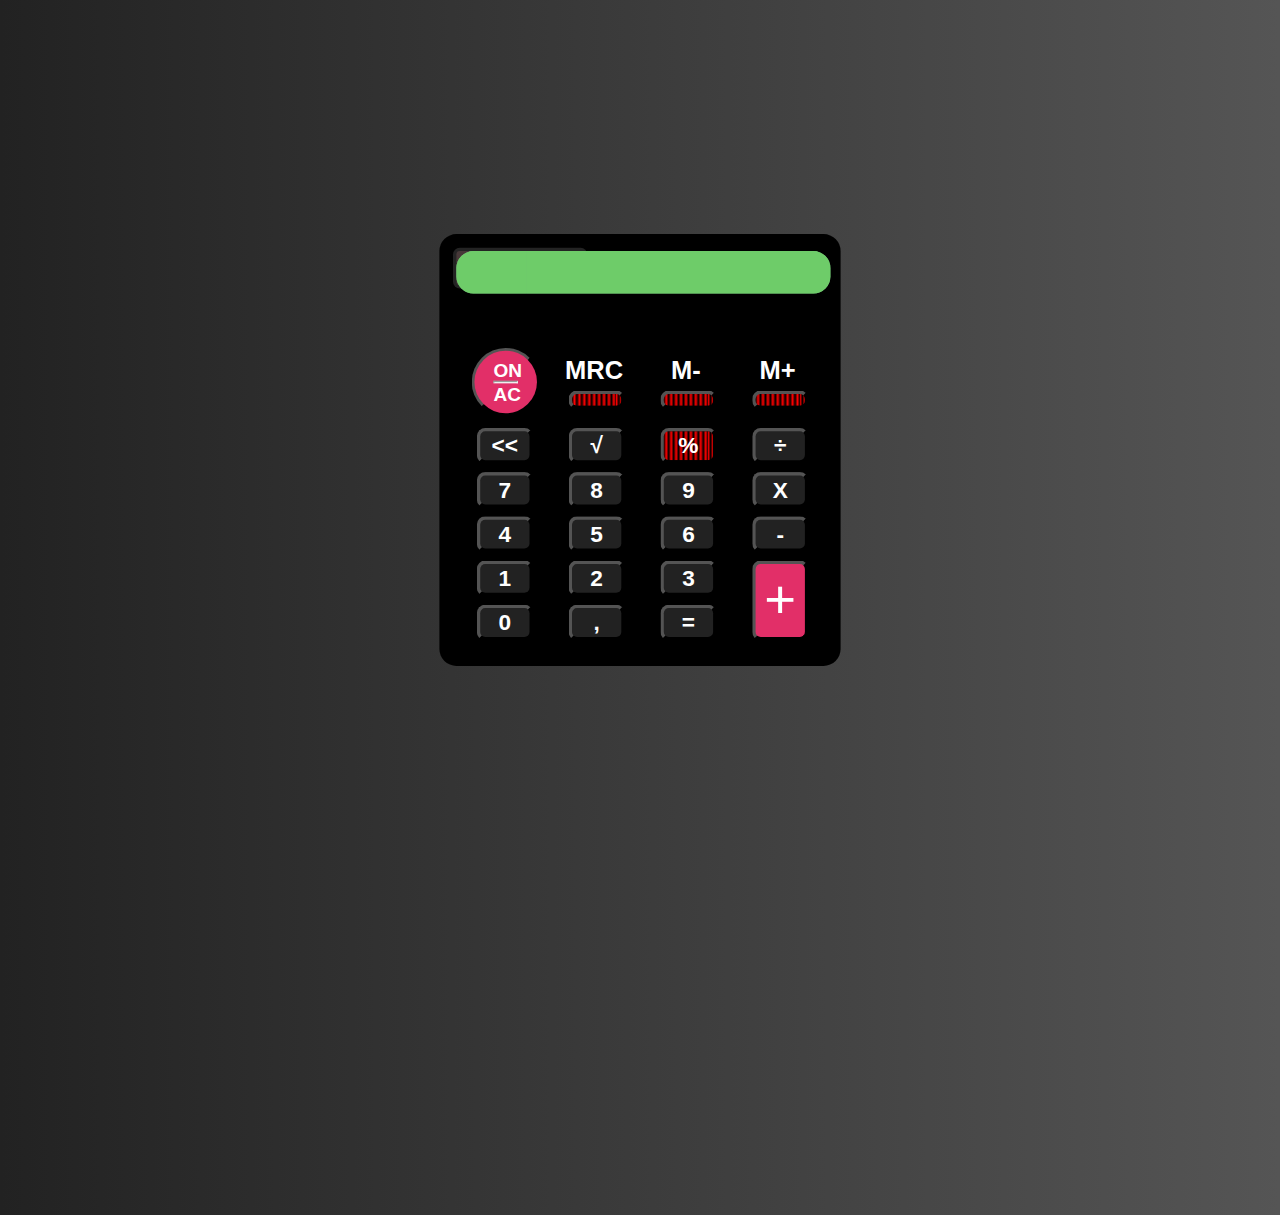
<file: calculadora/index.html>
<!DOCTYPE html>
<html lang="pt-BR">
  <head>
    <meta charset="UTF-8" />
    <meta http-equiv="X-UA-Compatible" content="IE=edge" />
    <meta name="viewport" content="width=device-width, initial-scale=1.0" />
    <link rel="stylesheet" href="grid.css" />
    <link rel="stylesheet" href="style.css" />

    <title>CALCULADORA</title>
  </head>
  <body>
    <div class="corpo">
      <div class="container">
        <div class="angry-grid">
          <div id="item-0">LORD GHAPA</div>
          <div id="item-1"><span>|</span><span>|</span><span>|</span></div>
          <div id="item-2-1">
            <div id="item-2"></div>
            <div id="item-3" class="display"></div>
          </div>

          <button id="item-4" class="limpaDisplay">
            ON
            <hr />
            AC
          </button>

          <div id="item-5" class="minif">MRC</div>
          <div id="item-6" class="minif">M-</div>
          <div id="item-7" class="minif">M+</div>
          <button id="item-8" class="minibtn gradiente"></button>
          <button id="item-9" class="minibtn gradiente">&nbsp;</button>
          <button id="item-10" class="minibtn gradiente">&nbsp;</button>

          <button id="item-11" class="leftbtn backspace"><<</button>
          <button id="item-12" class="leftbtn tecla7">7</button>
          <button id="item-13" class="leftbtn tecla4">4</button>
          <button id="item-14" class="leftbtn operadorRaiz">√</button>
          <button id="item-15" class="leftbtn tecla8">8</button>
          <button id="item-16" class="leftbtn tecla5">5</button>
          <button id="item-17" class="leftbtn operadorPorcentagem gradiente">
            %
          </button>
          <button id="item-18" class="leftbtn tecla9">9</button>
          <button id="item-19" class="leftbtn tecla6">6</button>
          <button id="item-20" class="leftbtn operadorDividir">÷</button>
          <button id="item-21" class="leftbtn operadorMultiplicar">X</button>
          <button id="item-22" class="leftbtn operadorSubitrair">-</button>
          <button id="item-23" class="leftbtn tecla1">1</button>
          <button id="item-24" class="leftbtn tecla2">2</button>
          <button id="item-25" class="leftbtn tecla3">3</button>
          <button id="item-26" class="leftbtn operadorAdicionar">+</button>
          <button id="item-27" class="leftbtn tecla0">0</button>
          <button id="item-28" class="leftbtn decimal">,</button>
          <button id="item-29" class="leftbtn igual">=</button>
        </div>
      </div>
      <!-- CONTAINER -->
    </div>
    <!-- CORPO -->
    <script src="jquery.js"></script>
    <script src="script.js"></script>
    <script src="teclado.js"></script>
  </body>
</html>
</file>
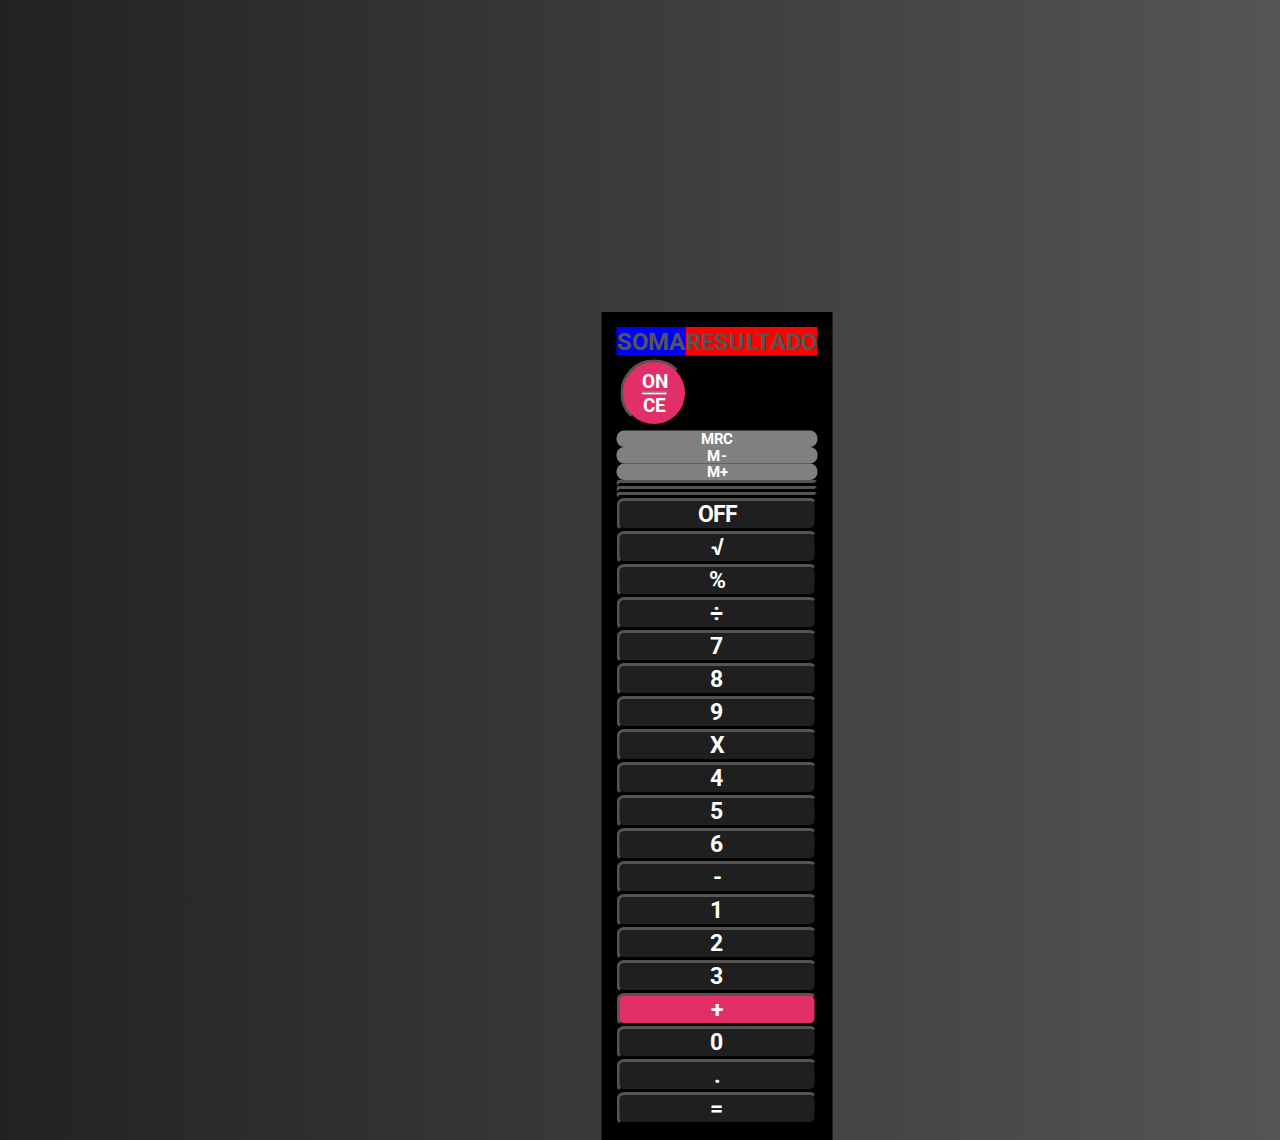
<file: calculadora/1/index.html>
<!DOCTYPE html>
<html lang="pt-BR">
  <head>
    <meta charset="UTF-8" />
    <meta http-equiv="X-UA-Compatible" content="IE=edge" />
    <meta name="viewport" content="width=device-width, initial-scale=1.0" />
    <link rel="stylesheet" href="style.css" />
    <link rel="preconnect" href="https://fonts.googleapis.com" />
    <link rel="preconnect" href="https://fonts.gstatic.com" crossorigin />
    <link
      href="https://fonts.googleapis.com/css2?family=Roboto:wght@400;700&display=swap"
      rel="stylesheet"
    />
    <title>Calculadora</title>
  </head>
  <body>
    <div class="corpo">
      <div class="container">
        <div class="output">
          <div class="display-soma" style="background-color: blue">SOMA</div>
          <div class="display" style="background-color: red">RESULTADO</div>
        </div>

        <!-- output -->
        <button class="span-two-circle color">
          ON
          <hr />
          CE
        </button>

        <button class="nome-btn">MRC</button>
        <button class="nome-btn">M-</button>
        <button class="nome-btn">M+</button>

        <button></button>
        <button></button>
        <button></button>

        <button>OFF</button>
        <button>√</button>
        <button>%</button>
        <button>÷</button>

        <button>7</button>
        <button>8</button>
        <button>9</button>
        <button>X</button>

        <button>4</button>
        <button>5</button>
        <button>6</button>
        <button>-</button>

        <button>1</button>
        <button>2</button>
        <button>3</button>
        <button class="span-two color">+</button>

        <button>0</button>
        <button>.</button>
        <button>=</button>
      </div>
      <!-- container -->
    </div>
  </body>
</html>
</file>
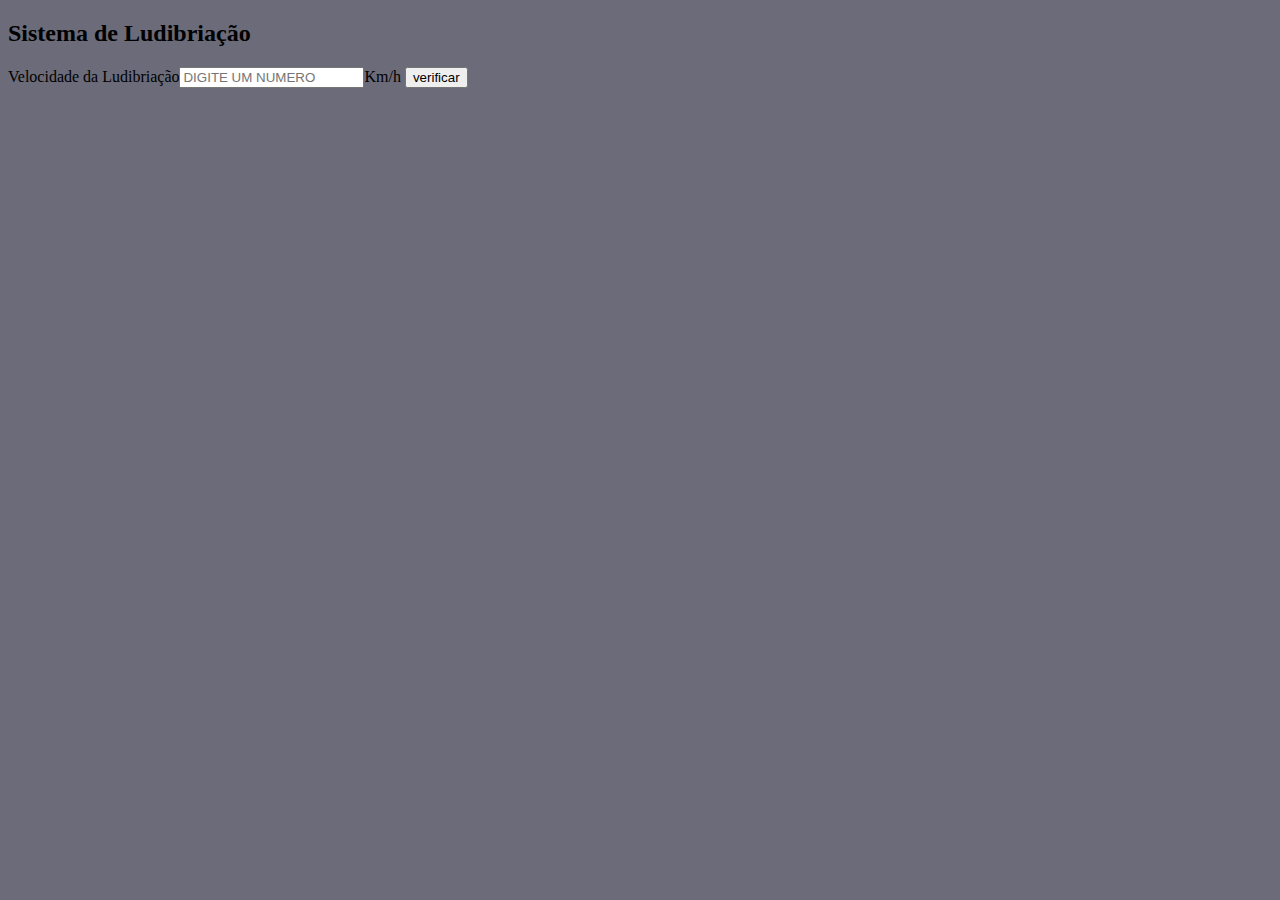
<file: 4/10.html>
<!DOCTYPE html>
<html lang="en">
<head>
    <meta charset="UTF-8">
    <meta http-equiv="X-UA-Compatible" content="IE=edge">
    <meta name="viewport" content="width=device-width, initial-scale=1.0">
    <title>Document</title>
</head>
    <style>
    body{
        background-color: rgb(107, 107, 121);
    }
</style>
<body>
<h2>Sistema de Ludibriação</h2>
Velocidade da Ludibriação<input type="number" name="txtvel" id="txtvel" placeholder="DIGITE UM NUMERO">Km/h
<input type="button" id="verificar" value="verificar" onclick="calcular()" >
<div id="res"></div>
    <script >
var txtvel=document.querySelector('#txtvel')
var res = document.querySelector('#res')

txtvel.addEventListener("keyup", function(event) {
         if (event.keyCode === 13) {
            
            calcular()
           //  document.getElementById("verificar").click();

        }
    });

function calcular(){
    if(txtvel.value==""||txtvel.value<0){alert('digite um valor maior que 0')
    res.innerHTML=(`<strong>Digite algo valido sua anta </strong>`)
}
    else if(txtvel.value>=60 && txtvel.value<100 ){
        
        res.innerHTML=(`Sua velocidade atual <strong>${txtvel.value}Km/h</strong></br>voce foi LUDIBRIADO`)
        
    }
    else if(txtvel.value>=100){res.innerHTML=(`Sua velocidade atual <strong>${txtvel.value}Km/h</strong></br><strong>LUDIBRIAÇÃO ESTA NO MAXIMO </br>3<br>2<br>1<br>você morreu</strong>`)}
    else{ res.innerHTML=(`Sua velocidade atual <strong>${txtvel.value}Km/h</strong></br>voce ESTA SAFE`)
}
}



    </script>
</body>
</html>
</file>
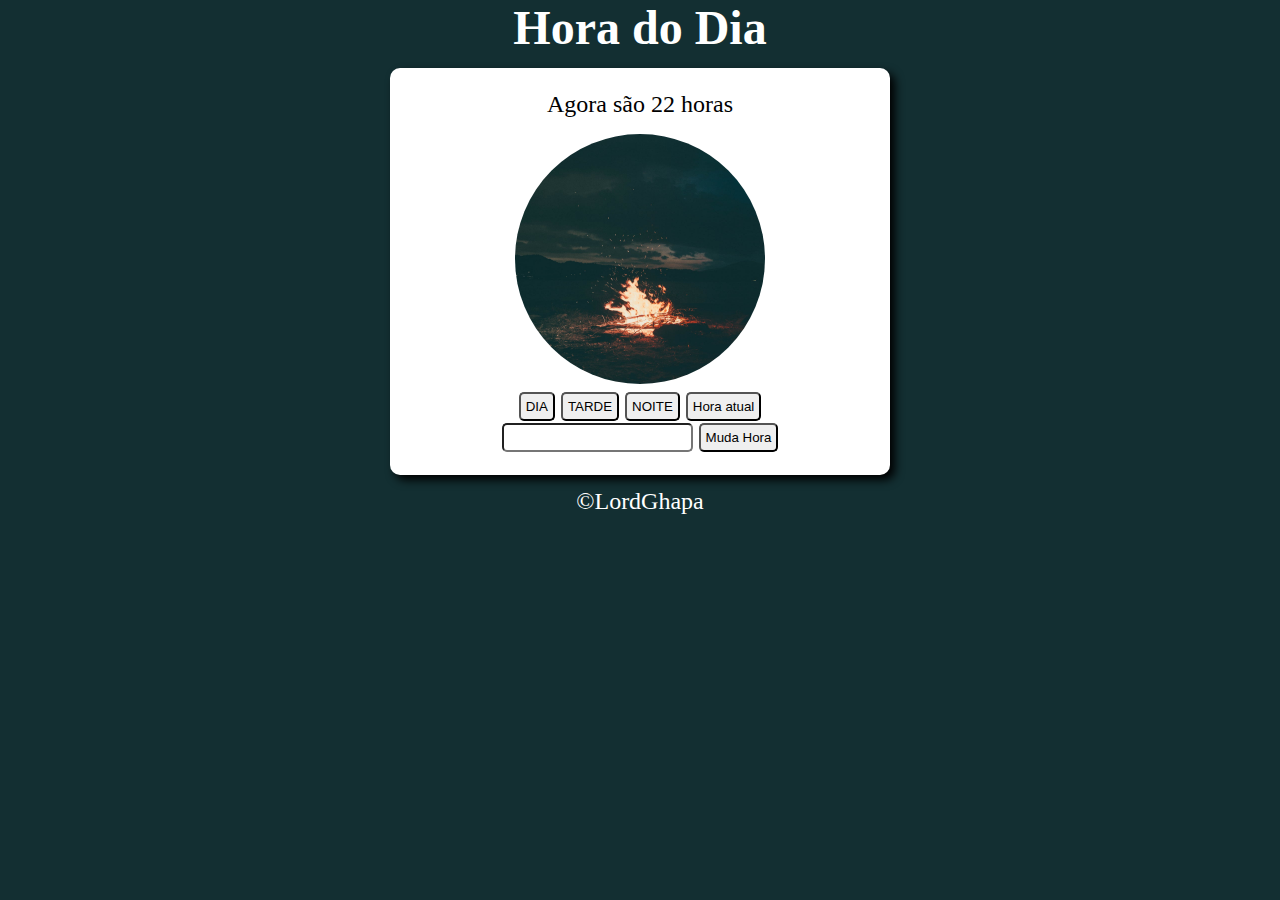
<file: 4/11.html>
<!DOCTYPE html>
<html lang="en">
<head>
    <meta charset="UTF-8">
    <meta http-equiv="X-UA-Compatible" content="IE=edge">
    <meta name="viewport" content="width=device-width, initial-scale=1.0">
    <title>Document</title>
</head>
<style>
    *{
    margin:0;
    padding: 0;
    box-sizing: border-box;}
body{
    background: rgb(46, 46, 46);
    font-size: x-large;
    
}
header{
    color: white;
    text-align: center;
}
section{
    background-color: white;
    border-radius: 10px;
    padding: 15px;
    margin: 13px auto;
    width: 500px;
    box-shadow: 5px 5px 10px rgb(0, 0, 0) ;
    
}
footer{
    color: white;
    text-align: center;

}
img{
    border-radius: 50%;
    width: 250px;
    height: 250px;
}
div{
    text-align: center;
    padding: 8px;
    
}
input[type=button]{
    border-radius: 5px;
    padding: 5px;
}
input[type=number]{
    border-radius: 5px;
    padding: 5px;
}

</style>
<body onload="carregar()">
    <header>
<h1>Hora do Dia</h1>
    </header>
    <section>
        <div id="msg">
        </div >
<div id="foto">
    <img id="imagem" src="" alt="foto do dia">
    
</br>
    <input type="button" value="DIA" id="btndia" >
    <input type="button" value="TARDE" id="btntarde" >
    <input type="button" value="NOITE" id="btnnoite" >
    <input type="button" value="Hora atual" id="btnreset" >
</br>
    <input type="number" name="txtn" id="txtn">
    <input type="button" value="Muda Hora" id="mudahora">
</div>

    </section>
    <footer>
<p>&copy;LordGhapa</p>

    </footer>
    <script src="script.js"></script>
</body>
</html>
</file>
<file: calculadora/grid.css>
.angry-grid {
  display: grid;

  grid-template-rows: 1fr 1fr 1fr 1fr 1fr 1fr 1fr 1fr 1fr;
  grid-template-columns: 1fr 1fr 1fr 1fr;

  gap: 0px;
  height: 100%;
}

#item-0 {
  grid-row-start: 1;
  grid-column-start: 3;

  grid-row-end: 2;
  grid-column-end: 5;
  color: rgb(255, 255, 255);
}
#item-1 {
  background-color: #473838;
  border-radius: 2px;
  display: flex;
  justify-content: space-around;

  grid-row-start: 1;
  grid-column-start: 1;

  grid-row-end: 2;
  grid-column-end: 3;
  color: rgb(162, 162, 162);
  height: 20px;
  width: 75px;
  box-shadow: 0px 0px 0px 2px #232323;
}
#item-2-1 {
  grid-row-start: 2;
  grid-column-start: 1;
  position: absolute;
  background: #6fb17b;
  width: 220px;
  display: flex;
  flex-direction: row;
  text-align: right;
  height: 25px;
  border-radius: 10px;
}
#item-2 {
  background-color: #6ecc69;
  color: #2e502e;
  grid-row-start: 2;
  grid-column-start: 1;

  grid-row-end: 3;
  grid-column-end: 3;
  width: 50px;
  font-size: 10px;
  border-radius: 10px 0px 0px 10px;
  padding: 2px;
}
#item-3 {
  background-color: #6ecc69;
  color: #2e502e;
  grid-row-start: 2;
  grid-column-start: 2;
  padding: 2px;
  grid-row-end: 3;
  grid-column-end: 5;
  width: 100%;
  border-radius: 0px 10px 10px 0px;
}

#item-4 {
  background-color: #e22f68;
  grid-row-start: 3;
  grid-column-start: 1;

  grid-row-end: 5;
  grid-column-end: 2;
  border-radius: 50%;
  font-size: 14px;
  padding: 0px 14px;
  height: 50px;
  width: 50px;
  transform: scale(0.8);
  margin-left: 4px;
}
#item-5 {
  color: white;
  grid-row-start: 3;
  grid-column-start: 2;

  grid-row-end: 4;
  grid-column-end: 3;
  text-align: center;
}
#item-6 {
  color: white;
  grid-row-start: 3;
  grid-column-start: 3;

  grid-row-end: 4;
  grid-column-end: 4;
  text-align: center;
}
#item-7 {
  color: white;
  text-align: center;
  grid-row-start: 3;
  grid-column-start: 4;

  grid-row-end: 4;
  grid-column-end: 5;
}
#item-8 {
  /* background-color: #8b0000 !important; */

  grid-row-start: 4;
  grid-column-start: 4;

  grid-row-end: 5;
  grid-column-end: 5;
}
#item-9 {
  grid-row-start: 4;
  grid-column-start: 3;

  grid-row-end: 5;
  grid-column-end: 4;
}
#item-10 {
  display: block;

  grid-row-start: 4;
  grid-column-start: 2;

  grid-row-end: 5;
  grid-column-end: 3;
}
#item-11 {
  background-color: #577b7e;
  grid-row-start: 5;
  grid-column-start: 1;

  grid-row-end: 6;
  grid-column-end: 2;
}
#item-12 {
  background-color: #596b56;
  grid-row-start: 6;
  grid-column-start: 1;

  grid-row-end: 7;
  grid-column-end: 2;
}
#item-13 {
  background-color: #59f997;
  grid-row-start: 7;
  grid-column-start: 1;

  grid-row-end: 8;
  grid-column-end: 2;
}
#item-14 {
  background-color: #fbab79;
  grid-row-start: 5;
  grid-column-start: 2;

  grid-row-end: 6;
  grid-column-end: 3;
}
#item-15 {
  background-color: #afe967;
  grid-row-start: 6;
  grid-column-start: 2;

  grid-row-end: 7;
  grid-column-end: 3;
}
#item-16 {
  background-color: #9bf87b;
  grid-row-start: 7;
  grid-column-start: 2;

  grid-row-end: 8;
  grid-column-end: 3;
}
#item-17 {
  background-color: #55d5d7;
  grid-row-start: 5;
  grid-column-start: 3;

  grid-row-end: 6;
  grid-column-end: 4;
}
#item-18 {
  background-color: #5ad9dc;
  grid-row-start: 6;
  grid-column-start: 3;

  grid-row-end: 7;
  grid-column-end: 4;
}
#item-19 {
  background-color: #d5f577;
  grid-row-start: 7;
  grid-column-start: 3;

  grid-row-end: 8;
  grid-column-end: 4;
}
#item-20 {
  background-color: #dac9bd;
  grid-row-start: 5;
  grid-column-start: 4;

  grid-row-end: 6;
  grid-column-end: 5;
}
#item-21 {
  background-color: #ce5a5c;
  grid-row-start: 6;
  grid-column-start: 4;

  grid-row-end: 7;
  grid-column-end: 5;
}
#item-22 {
  background-color: #9ca557;
  grid-row-start: 7;
  grid-column-start: 4;

  grid-row-end: 8;
  grid-column-end: 5;
}
#item-23 {
  background-color: #a98f59;
  grid-row-start: 8;
  grid-column-start: 1;

  grid-row-end: 9;
  grid-column-end: 2;
}
#item-24 {
  background-color: #65578e;
  grid-row-start: 8;
  grid-column-start: 2;

  grid-row-end: 9;
  grid-column-end: 3;
}
#item-25 {
  background-color: #fd7df5;
  grid-row-start: 8;
  grid-column-start: 3;

  grid-row-end: 9;
  grid-column-end: 4;
}
#item-26 {
  background-color: #e22f68 !important;
  grid-row-start: 8;
  grid-column-start: 4;

  grid-row-end: 10;
  grid-column-end: 5;
  font-size: xx-large;
  font-weight: lighter;
}
#item-27 {
  background-color: #a5b5fa;
  grid-row-start: 9;
  grid-column-start: 1;

  grid-row-end: 10;
  grid-column-end: 2;
}
#item-28 {
  background-color: #78daec;
  grid-row-start: 9;
  grid-column-start: 2;

  grid-row-end: 10;
  grid-column-end: 3;
}
#item-29 {
  background-color: #5bb575;
  grid-row-start: 9;
  grid-column-start: 3;

  grid-row-end: 10;
  grid-column-end: 4;
}
</file>
<file: calculadora/style.css>
* {
  margin: 0;
  padding: 0;
  box-sizing: border-box;
  font-weight: bold;
  font-family: "roboto", sans-serif;
}
body {
  background: linear-gradient(to right, #222, #555);
  transform: scale(1.7);
  width: 100%;
  height: 100%;
}
.container {
  top: 50%;
  left: 50%;
  transform: translate(-50%, -50%);
  position: absolute;

  display: grid;
  justify-content: center;
  align-content: center;

  padding: 10px;
  background: rgb(0, 0, 0);
  /* transform: scale(1.5); */
  border-radius: 10px;
}

.corpo {
  background: red;
  height: 100vh;
  width: fit-content;
}
.container > .angry-grid > button {
  color: white;
  border-radius: 5px;
  width: 33px;
}
.minibtn {
  background: rgb(26, 26, 25) !important;
  height: 11px;
  width: 30px;
  align-items: center;
  justify-content: center;
  margin-top: 4px;
  margin-left: 12px;
}

.minif {
  font-size: 15px;
  padding-top: 9px;
}
.leftbtn {
  margin-left: 12px;
  background: rgb(34, 34, 34) !important;
  margin-bottom: 5px;
}

.gradiente {
  background: linear-gradient(
    90deg,
    rgba(0, 0, 0, 1) 0%,
    rgba(255, 0, 0, 1) 5%,
    rgba(0, 0, 0, 1) 10%,
    rgba(255, 0, 0, 1) 15%,
    rgba(0, 0, 0, 1) 20%,
    rgba(255, 0, 0, 1) 25%,
    rgba(0, 0, 0, 1) 30%,
    rgba(255, 0, 0, 1) 35%,
    rgba(0, 0, 0, 1) 40%,
    rgba(255, 0, 0, 1) 45%,
    rgba(0, 0, 0, 1) 50%,
    rgba(255, 0, 0, 1) 55%,
    rgba(0, 0, 0, 1) 60%,
    rgba(255, 0, 0, 1) 65%,
    rgba(0, 0, 0, 1) 70%,
    rgba(255, 0, 0, 1) 75%,
    rgba(0, 0, 0, 1) 80%,
    rgba(255, 0, 0, 1) 85%,
    rgba(0, 0, 0, 1) 90%,
    rgba(255, 0, 0, 1) 90%,
    rgba(0, 0, 0, 1) 95%,
    rgba(255, 0, 0, 1) 100%
  ) !important;
}
</file>
<file: calculadora/1/style.css>
* {
  margin: 0;
  padding: 0;
  box-sizing: border-box;
  font-weight: bold;
  font-family: "roboto", sans-serif;
  color: #555;
}
body {
  background: linear-gradient(to right, #222, #555);
}
.container {
  top: 50%;
  left: 50%;
  transform: translate(-50%, -50%);
  position: absolute;

  display: grid;
  justify-content: center;
  align-content: center;

  padding: 10px;
  background: black;
  transform: scale(1.5);
}
.container > button {
  cursor: pointer;
  font-size: 15px;
  color: white;
  background-color: rgb(31, 31, 31);
  border-radius: 5px;
}
.corpo {
  background: red;
  height: 100vh;
  width: fit-content;
}
.container > .color {
  background-color: #e22f68;
}
.container > .span-two-circle {
  border-radius: 50%;
  font-size: 14px;
  padding: 0px 14px;
  height: 50px;
  width: 50px;
  transform: scale(0.9);
}
.span-two {
  grid-row: span 2;
}
.container > .output {
  text-align: right;
  display: flex;
  flex-direction: row;
}
.container > .nome-btn {
  text-decoration: none;
  display: inline;
  outline: none;
  font-size: 10px;
  outline: none;
  border: none;
  height: fit-content;
  background-color: gray;
}
.container > .linha2 {
  display: inline;
}
</file>
